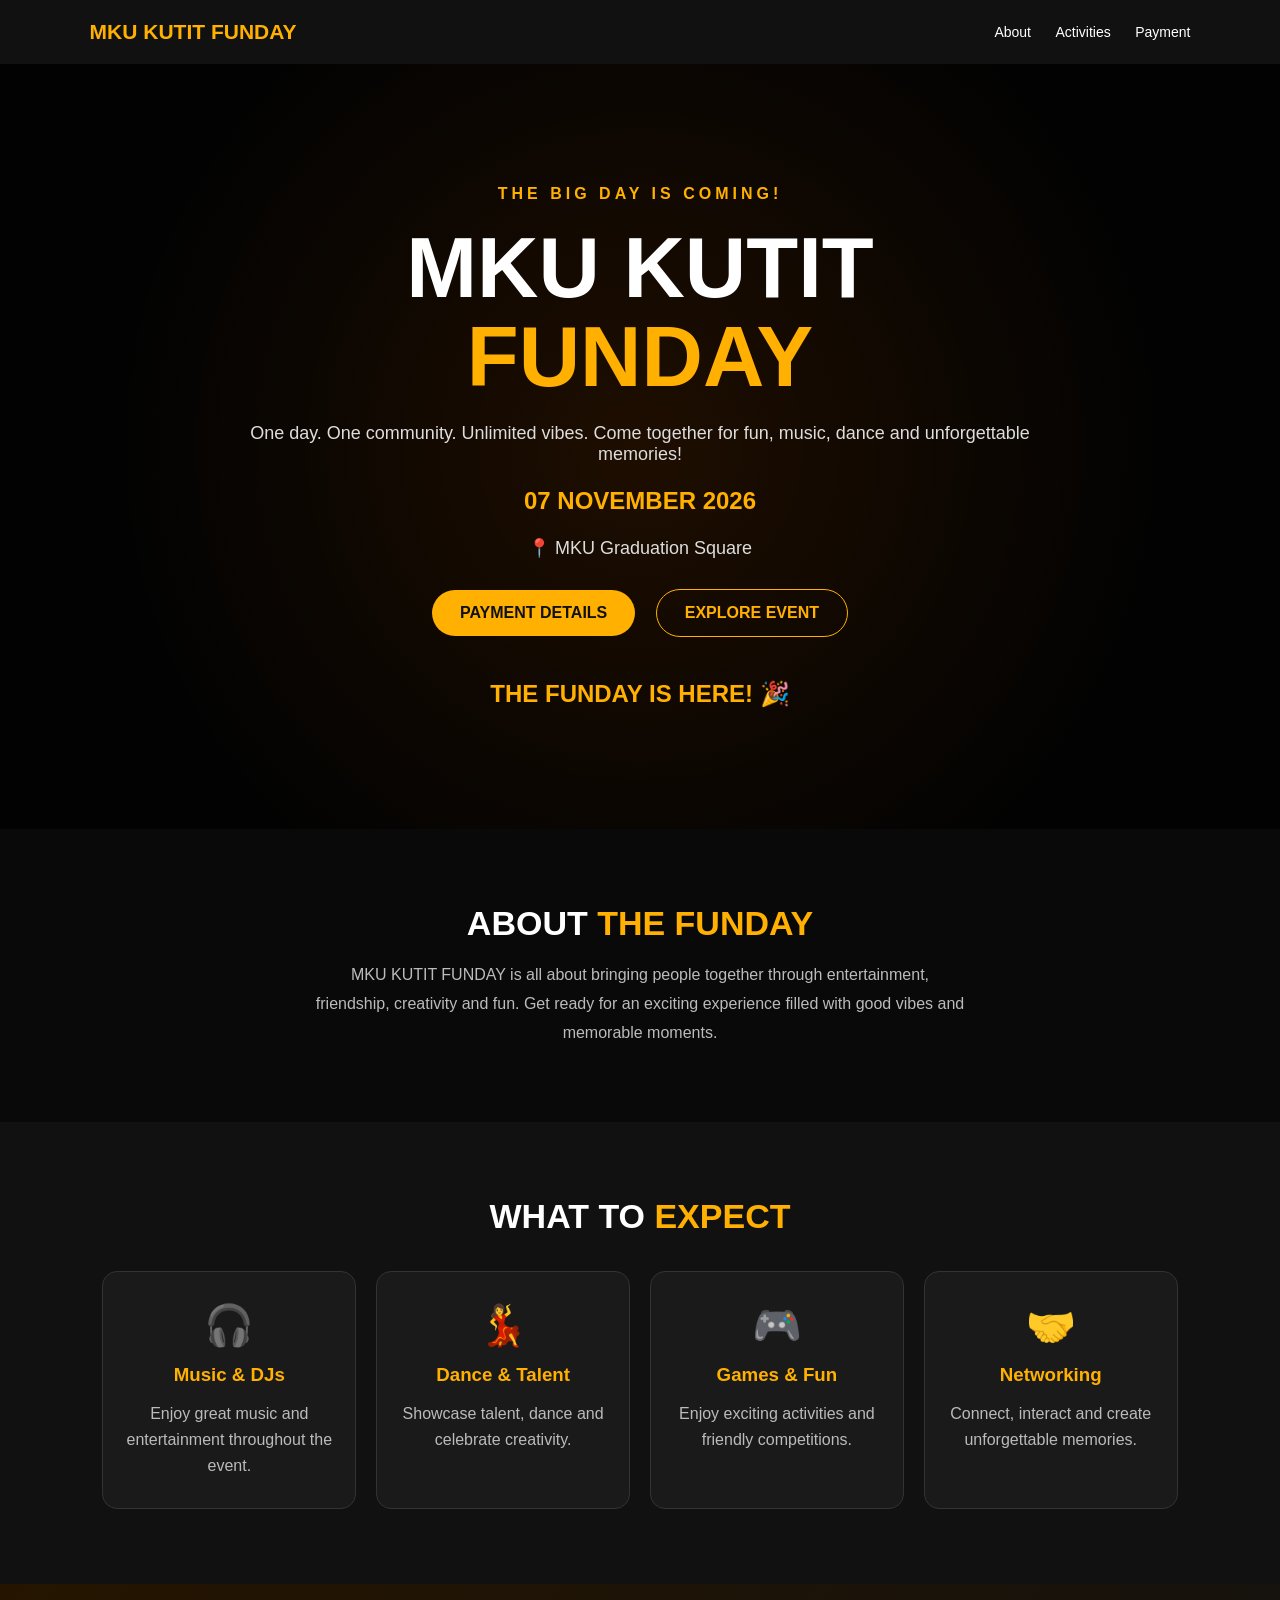
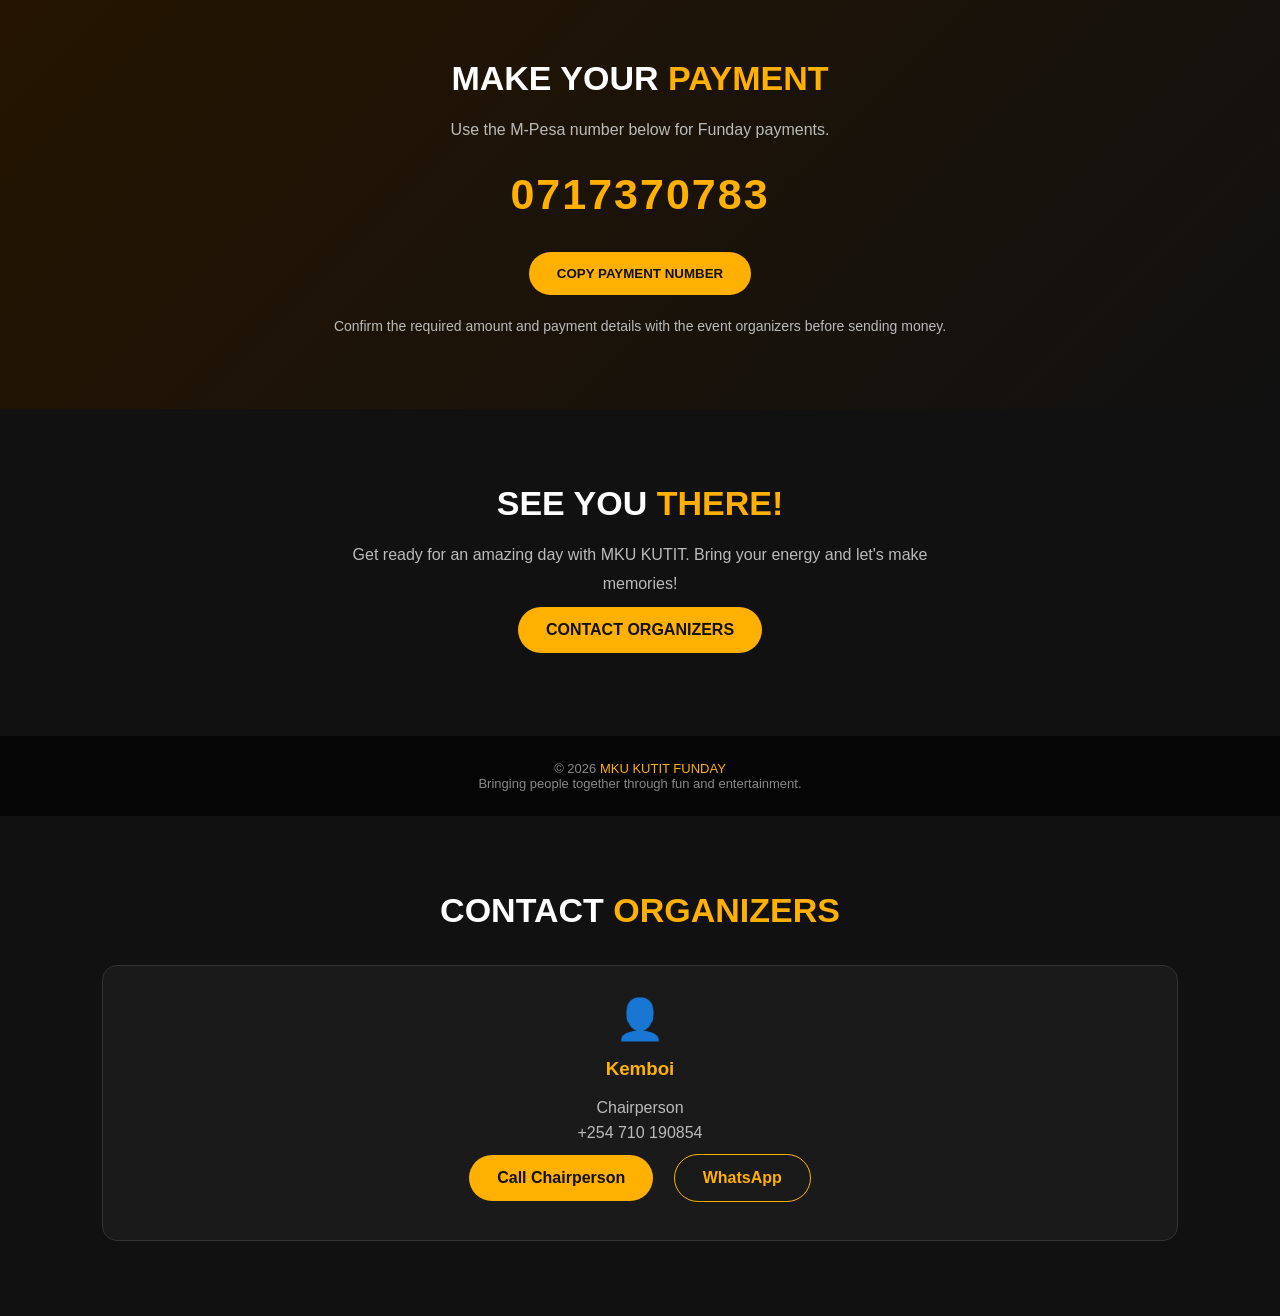
<file: templates/index.html>
<!DOCTYPE html>
<html lang="en">
<head>
<meta charset="UTF-8">
<meta name="viewport" content="width=device-width, initial-scale=1.0">

<title>MKU KUTIT FUNDAY 2026</title>

<meta name="description" content="Join MKU KUTIT FUNDAY on 7th November 2026 at MKU Graduation Square. A day of fun, music, dance and entertainment.">

<style>
* {
    margin: 0;
    padding: 0;
    box-sizing: border-box;
    font-family: Arial, sans-serif;
}

html { scroll-behavior: smooth; }

body {
    background: #090909;
    color: white;
}

header {
    background: #111;
    padding: 20px 7%;
    display: flex;
    justify-content: space-between;
    align-items: center;
    position: sticky;
    top: 0;
    z-index: 10;
}

.logo {
    font-size: 21px;
    font-weight: 900;
    color: #ffb000;
}

nav a {
    color: white;
    text-decoration: none;
    margin-left: 20px;
    font-size: 14px;
}

nav a:hover { color: #ffb000; }

.hero {
    min-height: 85vh;
    display: flex;
    align-items: center;
    justify-content: center;
    text-align: center;
    padding: 50px 20px;
    background:
    linear-gradient(#000b, #000b),
    radial-gradient(circle at center, #713400, #090909 70%);
}

.hero-content { max-width: 800px; }

.tag {
    color: #ffb000;
    font-weight: bold;
    letter-spacing: 4px;
    margin-bottom: 20px;
}

h1 {
    font-size: clamp(42px, 8vw, 85px);
    font-weight: 900;
    line-height: 1.05;
}

h1 span { color: #ffb000; }

.hero p {
    margin: 22px 0;
    color: #ddd;
    font-size: 18px;
}

.btn {
    display: inline-block;
    padding: 14px 28px;
    background: #ffb000;
    color: #111;
    border-radius: 30px;
    font-weight: bold;
    text-decoration: none;
    margin: 8px;
    border: none;
    cursor: pointer;
}

.btn:hover { background: white; }

.btn-outline {
    background: transparent;
    border: 1px solid #ffb000;
    color: #ffb000;
}

section {
    padding: 75px 8%;
    text-align: center;
}

.section-title {
    font-size: 34px;
    margin-bottom: 18px;
}

.section-title span { color: #ffb000; }

.description {
    color: #bbb;
    max-width: 650px;
    margin: auto;
    line-height: 1.8;
}

.countdown {
    display: flex;
    justify-content: center;
    gap: 15px;
    flex-wrap: wrap;
    margin-top: 35px;
}

.time-box {
    background: #191919;
    border: 1px solid #444;
    padding: 20px;
    min-width: 85px;
    border-radius: 12px;
}

.time-box strong {
    display: block;
    color: #ffb000;
    font-size: 30px;
}

.time-box small { color: #aaa; }

.details {
    background: #111;
}

.cards {
    display: grid;
    grid-template-columns: repeat(auto-fit, minmax(210px, 1fr));
    gap: 20px;
    margin-top: 35px;
}

.card {
    background: #1a1a1a;
    padding: 30px 20px;
    border-radius: 15px;
    border: 1px solid #333;
}

.card .emoji { font-size: 40px; }

.card h3 {
    color: #ffb000;
    margin: 15px 0;
}

.card p {
    color: #bbb;
    line-height: 1.6;
}

.payment {
    background: linear-gradient(135deg, #251500, #111);
}

.payment-number {
    font-size: clamp(28px, 6vw, 43px);
    color: #ffb000;
    font-weight: bold;
    margin: 25px 0;
    letter-spacing: 2px;
}

.notice {
    color: #bbb;
    font-size: 14px;
    margin-top: 15px;
}

.contact {
    background: #111;
}

footer {
    background: #050505;
    padding: 25px;
    text-align: center;
    color: #888;
    font-size: 13px;
}

footer span { color: #ffb000; }

@media(max-width:600px) {
    header { padding: 17px 5%; }
    .logo { font-size: 16px; }
    nav a { margin-left: 8px; font-size: 12px; }
    section { padding: 60px 6%; }
}
</style>
</head>

<body>

<header>
    <div class="logo">MKU KUTIT FUNDAY</div>
    <nav>
        <a href="#about">About</a>
        <a href="#activities">Activities</a>
        <a href="#payment">Payment</a>
    </nav>
</header>

<div class="hero">
    <div class="hero-content">
        <div class="tag">THE BIG DAY IS COMING!</div>

        <h1>MKU KUTIT <span>FUNDAY</span></h1>

        <p>
            One day. One community. Unlimited vibes.
            Come together for fun, music, dance and unforgettable memories!
        </p>

        <h2 style="color:#ffb000;">07 NOVEMBER 2026</h2>
        <p>📍 MKU Graduation Square</p>

        <a href="#payment" class="btn">PAYMENT DETAILS</a>
        <a href="#about" class="btn btn-outline">EXPLORE EVENT</a>

        <div class="countdown">
            <div class="time-box">
                <strong id="days">00</strong>
                <small>DAYS</small>
            </div>
            <div class="time-box">
                <strong id="hours">00</strong>
                <small>HOURS</small>
            </div>
            <div class="time-box">
                <strong id="minutes">00</strong>
                <small>MINUTES</small>
            </div>
            <div class="time-box">
                <strong id="seconds">00</strong>
                <small>SECONDS</small>
            </div>
        </div>
    </div>
</div>

<section id="about">
    <h2 class="section-title">ABOUT <span>THE FUNDAY</span></h2>

    <p class="description">
        MKU KUTIT FUNDAY is all about bringing people together
        through entertainment, friendship, creativity and fun.
        Get ready for an exciting experience filled with good
        vibes and memorable moments.
    </p>
</section>

<section class="details" id="activities">
    <h2 class="section-title">WHAT TO <span>EXPECT</span></h2>

    <div class="cards">

        <div class="card">
            <div class="emoji">🎧</div>
            <h3>Music & DJs</h3>
            <p>Enjoy great music and entertainment throughout the event.</p>
        </div>

        <div class="card">
            <div class="emoji">💃</div>
            <h3>Dance & Talent</h3>
            <p>Showcase talent, dance and celebrate creativity.</p>
        </div>

        <div class="card">
            <div class="emoji">🎮</div>
            <h3>Games & Fun</h3>
            <p>Enjoy exciting activities and friendly competitions.</p>
        </div>

        <div class="card">
            <div class="emoji">🤝</div>
            <h3>Networking</h3>
            <p>Connect, interact and create unforgettable memories.</p>
        </div>

    </div>
</section>

<section class="payment" id="payment">
    <h2 class="section-title">MAKE YOUR <span>PAYMENT</span></h2>

    <p class="description">
        Use the M-Pesa number below for Funday payments.
    </p>

    <div class="payment-number" id="paynumber">
        0717370783
    </div>

    <button class="btn" onclick="copyNumber()">
        COPY PAYMENT NUMBER
    </button>

    <p class="notice">
        Confirm the required amount and payment details
        with the event organizers before sending money.
    </p>
</section>

<section class="contact">
    <h2 class="section-title">SEE YOU <span>THERE!</span></h2>

    <p class="description">
        Get ready for an amazing day with MKU KUTIT.
        Bring your energy and let's make memories!
    </p>

    <a href="tel:0717370783" class="btn">CONTACT ORGANIZERS</a>
</section>

<footer>
    <p>© 2026 <span>MKU KUTIT FUNDAY</span></p>
    <p>Bringing people together through fun and entertainment.</p>
</footer>

<script>
function copyNumber() {
    navigator.clipboard.writeText("0717370783")
    .then(() => alert("Payment number copied successfully!"))
    .catch(() => alert("Payment number: 0717370783"));
}

const eventDate = new Date("2026-11-07T00:00:00+03:00").getTime();

function updateCountdown() {
    const now = new Date().getTime();
    const distance = eventDate - now;

    if (distance <= 0) {
        document.querySelector(".countdown").innerHTML =
        "<h2 style='color:#ffb000'>THE FUNDAY IS HERE! 🎉</h2>";
        return;
    }

    document.getElementById("days").textContent =
        Math.floor(distance / (1000 * 60 * 60 * 24));

    document.getElementById("hours").textContent =
        Math.floor((distance / (1000 * 60 * 60)) % 24);

    document.getElementById("minutes").textContent =
        Math.floor((distance / (1000 * 60)) % 60);

    document.getElementById("seconds").textContent =
        Math.floor((distance / 1000) % 60);
}

updateCountdown();
setInterval(updateCountdown, 1000);
</script>

</body>
</html>
<section class="contact">
    <h2 class="section-title">
        CONTACT <span>ORGANIZERS</span>
    </h2>

    <div class="cards">
        <div class="card">
            <div class="emoji">👤</div>
            <h3>Kemboi</h3>
            <p>Chairperson</p>
            <p>+254 710 190854</p>

            <a class="btn" href="tel:+254710190854">
                Call Chairperson
            </a>

            <a class="btn btn-outline"
               href="https://wa.me/254710190854">
                WhatsApp
            </a>
        </div>
    </div>
</section>
</file>
